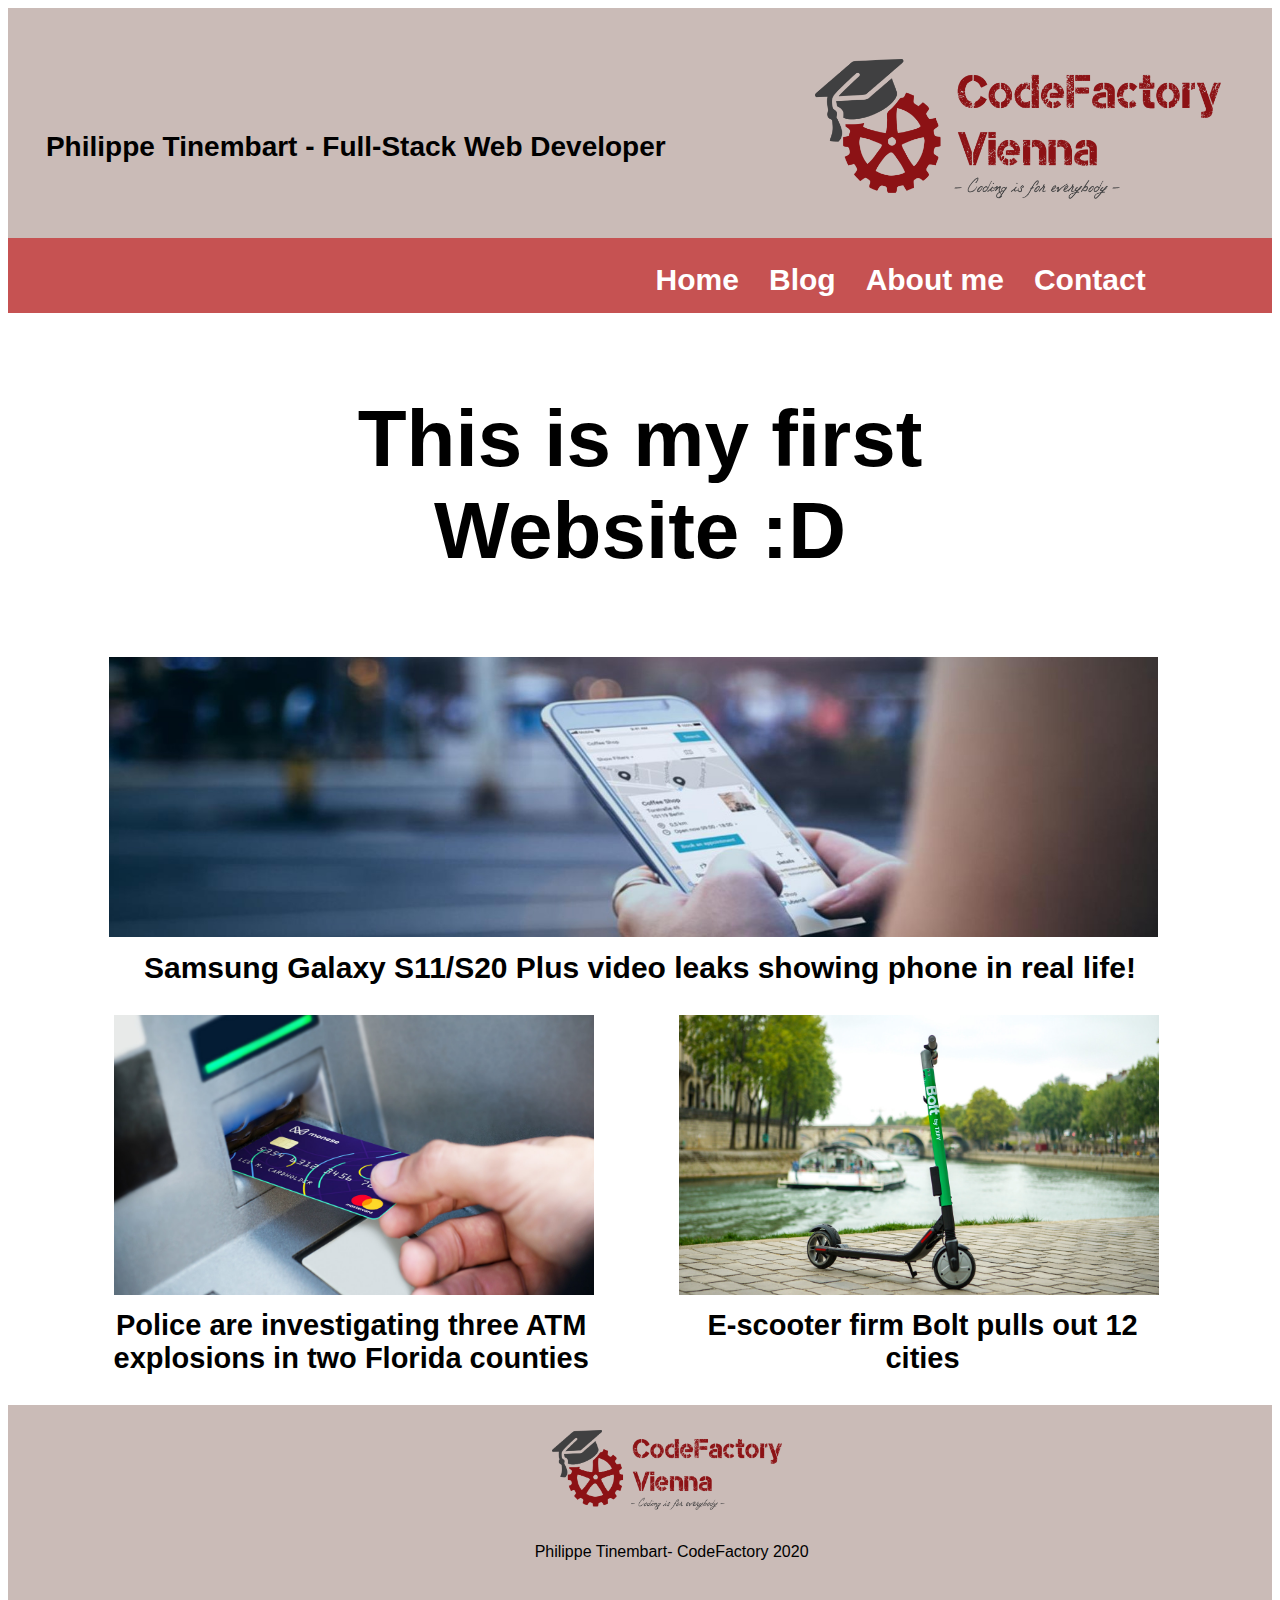
<file: index.html>
<!DOCTYPE html>
<html lang="en">
<head>
	<meta name="viewport" content="width=device-width, initial-scale=1.0">
	<meta charset="utf-8">
	<meta http-equiv="X-UA-Compatible" content="IE=edge">
	<title>CodeReview01</title>
	<link rel="stylesheet" href="stylesheet.css">
</head>
<body>

	<header id="header">
		<div id="headsection">
			<img id="headerlogo" src="logo.png" alt="CodeFactoryLogo">
			<div id="phil"><p>Philippe Tinembart - Full-Stack Web Developer</p></div>
			
		</div>
	</header>
	
		
		<nav>
			<ul id="navbar">
				<li><a href="contact.html" title="Contact">Contact</a></li>
				<li><a href="aboutme.html" title="About Me">About me</a></li>
				<li><a href="blog.html" title="Blog">Blog</a></li>
				<li><a href="index.html" title="Home">Home</a></li>
			</ul>	
		</nav>
	
	<div id="content">
		<div id="introduction">
			<p>This is my first <br>Website :D</p>
			
		</div>

		<div id="phone">
			<img id="samsung" src="samsung.jpg" alt="Phone">
			<figcaption id="subsamsung">Samsung Galaxy S11/S20 Plus video leaks showing phone in real life!</figcaption>
			
		</div>

		<div id="columns">
			<div class="row">
				<img id="ATM" src="ATM.jpg" alt="ATM">
				<figcaption id="atmcapt">Police are investigating three ATM explosions in two Florida counties</figcaption>
			</div>
			<div class="row">
				<img id="scooter" src="scooter.jpg" alt="scooter">
				<figcaption id="scootercapt">E-scooter firm Bolt pulls out 12<br> cities</figcaption>
				
			</div>
		</div>

	<footer>
		
	
		<div id="footer">
			<img id="footerlogo" src="logo.png" alt="CodeFactoryLogo">
			<p id="footertext" align="center">Philippe Tinembart- CodeFactory 2020</p>
			
		</div>
			
	</footer>


	</div>
	
	
</body>
</html>
</file>
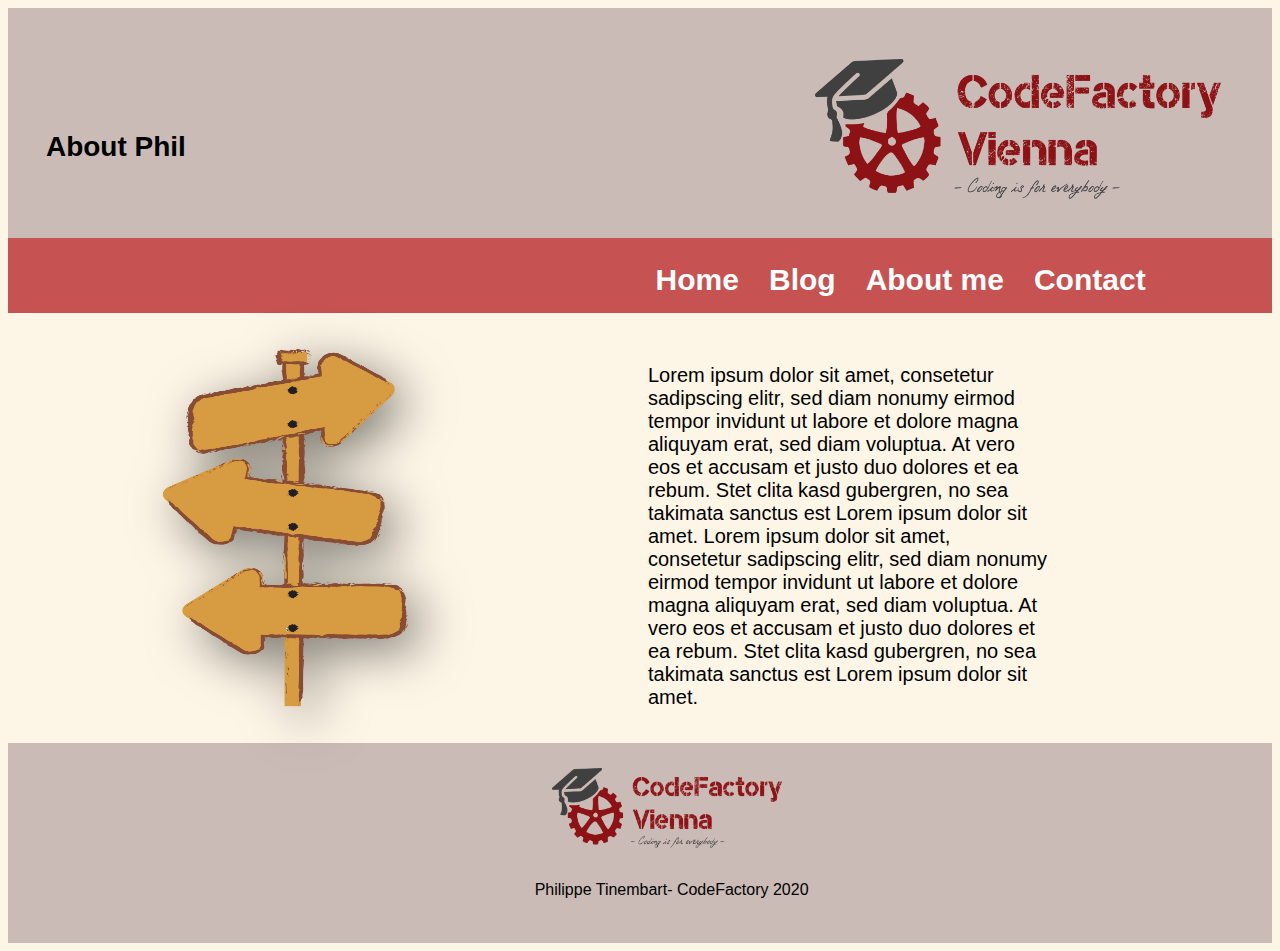
<file: aboutme.html>
<!DOCTYPE html>
<html id="aboutme">
<head>
	<meta charset="utf-8">
	<meta http-equiv="X-UA-Compatible" content="IE=edge">
	<title>about me</title>
	<link rel="stylesheet" href="stylesheet.css">
</head>
<body>

	<header id="header">
		<div id="headsection">
			<img id="headerlogo" src="logo.png" alt="CodeFactoryLogo">
			<div id="phil"><p>About Phil</p></div>
			
		</div>
	</header>

	<nav>
			<ul id="navbar">
				<li><a href="contact.html" title="Contact">Contact</a></li>
				<li><a href="aboutme.html" title="About Me">About me</a></li>
				<li><a href="blog.html" title="Blog">Blog</a></li>
				<li><a href="index.html" title="Home">Home</a></li>
			</ul>	
		</nav>

	<div id="contentPart">
		
			<img id="signal" src="signal.png" alt="signpost">
			
			
	
		<div id="AboutPhil">
			<p>Lorem ipsum dolor sit amet, consetetur sadipscing elitr, sed diam nonumy eirmod tempor invidunt ut labore et dolore magna aliquyam erat, sed diam voluptua. At vero eos et accusam et justo duo dolores et ea rebum. Stet clita kasd gubergren, no sea takimata sanctus est Lorem ipsum dolor sit amet. Lorem ipsum dolor sit amet, consetetur sadipscing elitr, sed diam nonumy eirmod tempor invidunt ut labore et dolore magna aliquyam erat, sed diam voluptua. At vero eos et accusam et justo duo dolores et ea rebum. Stet clita kasd gubergren, no sea takimata sanctus est Lorem ipsum dolor sit amet.</p>		
		</div>

		
		

	</div>






	<footer>
		
	
		<div id="footer">
			<img id="footerlogo" src="logo.png" alt="CodeFactoryLogo">
			<p id="footertext" align="center">Philippe Tinembart- CodeFactory 2020</p>
			
		</div>
			
	</footer>	
	
</body>
</html>
</file>
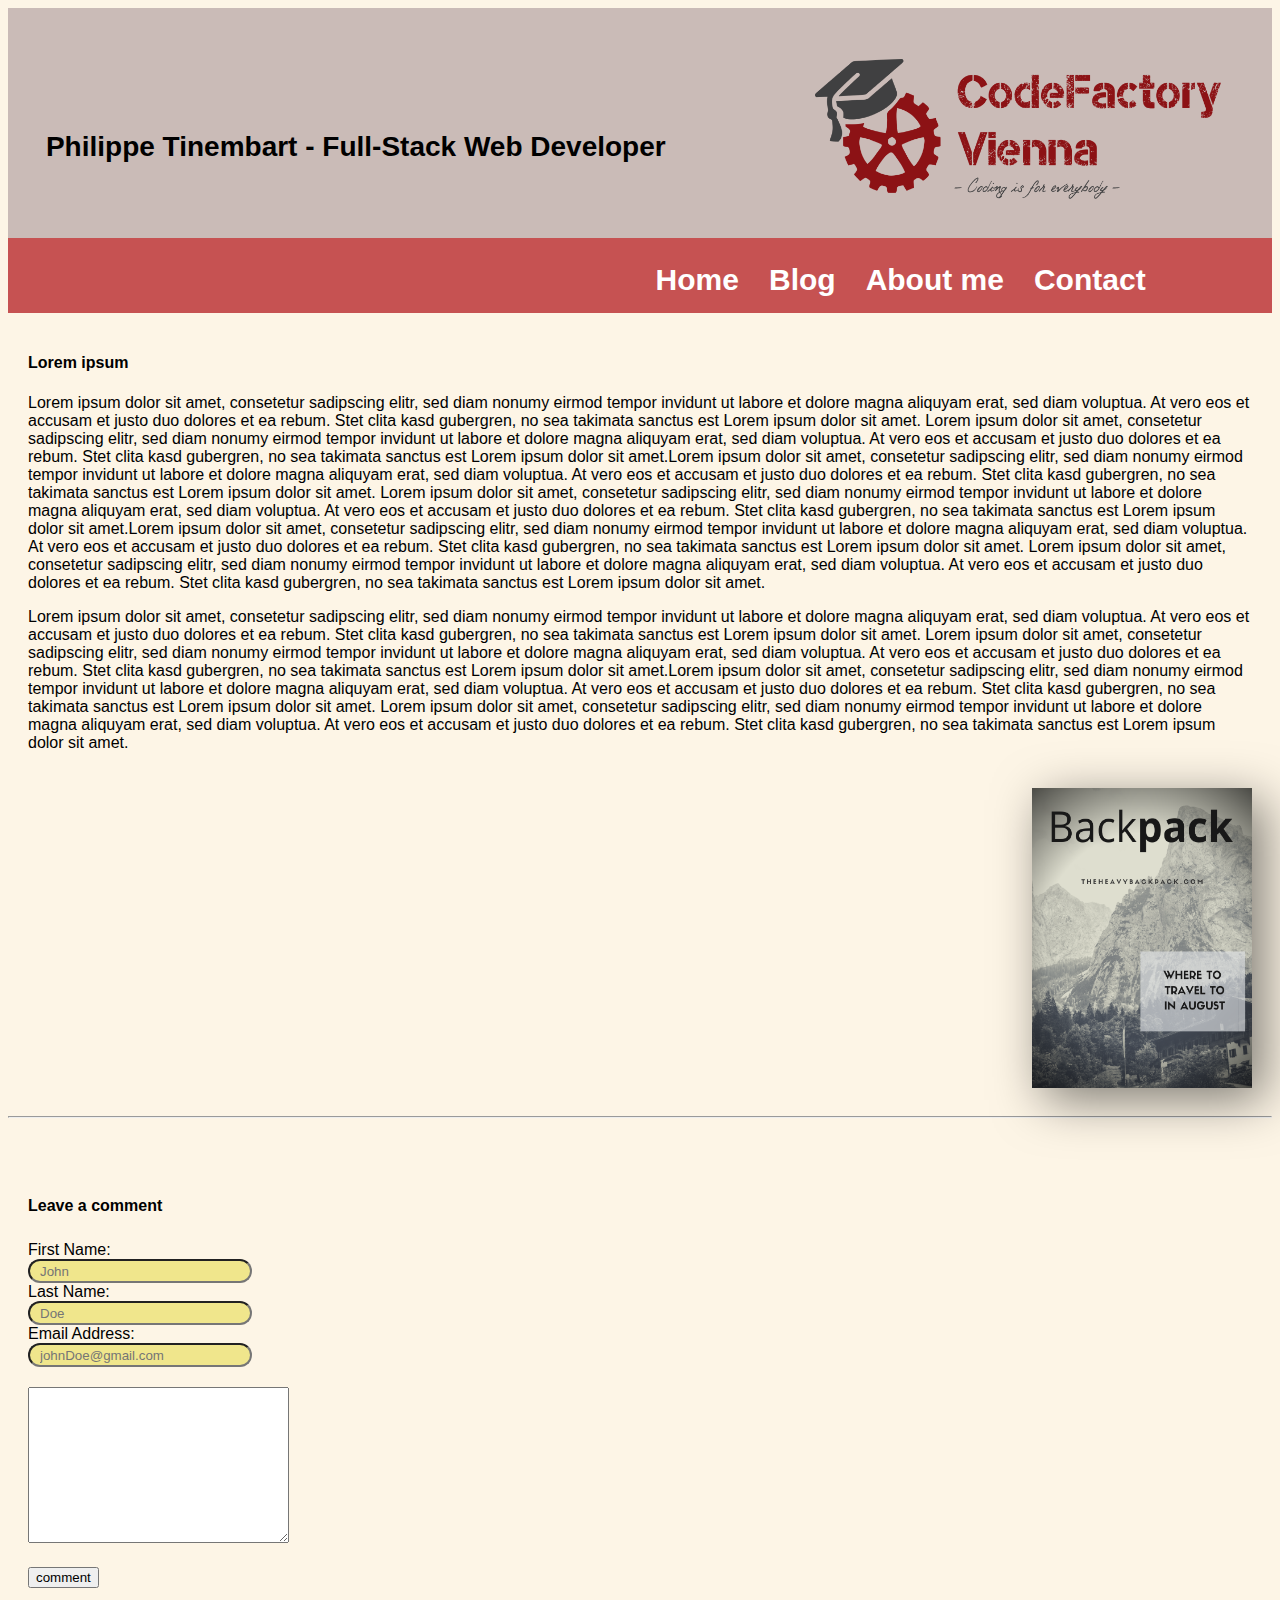
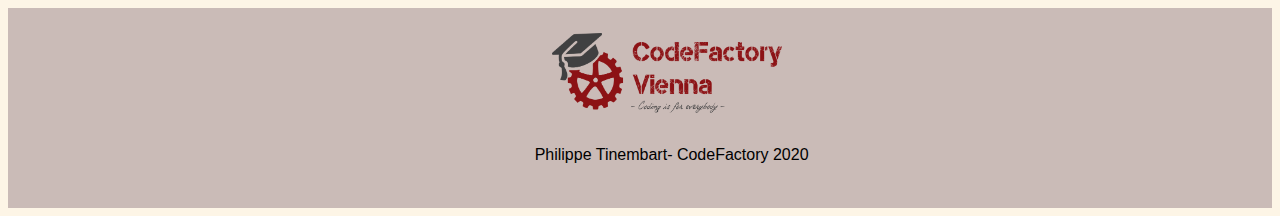
<file: august.html>
<!DOCTYPE html>
<html id="augustblogpage"
<head>
	<meta charset="utf-8">
	<meta http-equiv="X-UA-Compatible" content="IE=edge">
	<title>augustblog</title>
	<link rel="stylesheet" href="stylesheet.css">
</head>
<body>
	<header id="header">
		<div id="headsection">
			<img id="headerlogo" src="logo.png" alt="CodeFactoryLogo">
			<div id="phil"><p>Philippe Tinembart - Full-Stack Web Developer</p></div>
			
		</div>
	</header>
	
		
		<nav>
			<ul id="navbar">
				<li><a href="contact.html" title="Contact">Contact</a></li>
				<li><a href="aboutme.html" title="About Me">About me</a></li>
				<li><a href="blog.html" title="Blog">Blog</a></li>
				<li><a href="index.html" title="Home">Home</a></li>
			</ul>	
		</nav>

<div id="blogcolumn">
	<div class="augustblog"><h4>Lorem ipsum</h4>
			<p>Lorem ipsum dolor sit amet, consetetur sadipscing elitr, sed diam nonumy eirmod tempor invidunt ut labore et dolore magna aliquyam erat, sed diam voluptua. At vero eos et accusam et justo duo dolores et ea rebum. Stet clita kasd gubergren, no sea takimata sanctus est Lorem ipsum dolor sit amet. Lorem ipsum dolor sit amet, consetetur sadipscing elitr, sed diam nonumy eirmod tempor invidunt ut labore et dolore magna aliquyam erat, sed diam voluptua. At vero eos et accusam et justo duo dolores et ea rebum. Stet clita kasd gubergren, no sea takimata sanctus est Lorem ipsum dolor sit amet.Lorem ipsum dolor sit amet, consetetur sadipscing elitr, sed diam nonumy eirmod tempor invidunt ut labore et dolore magna aliquyam erat, sed diam voluptua. At vero eos et accusam et justo duo dolores et ea rebum. Stet clita kasd gubergren, no sea takimata sanctus est Lorem ipsum dolor sit amet. Lorem ipsum dolor sit amet, consetetur sadipscing elitr, sed diam nonumy eirmod tempor invidunt ut labore et dolore magna aliquyam erat, sed diam voluptua. At vero eos et accusam et justo duo dolores et ea rebum. Stet clita kasd gubergren, no sea takimata sanctus est Lorem ipsum dolor sit amet.Lorem ipsum dolor sit amet, consetetur sadipscing elitr, sed diam nonumy eirmod tempor invidunt ut labore et dolore magna aliquyam erat, sed diam voluptua. At vero eos et accusam et justo duo dolores et ea rebum. Stet clita kasd gubergren, no sea takimata sanctus est Lorem ipsum dolor sit amet. Lorem ipsum dolor sit amet, consetetur sadipscing elitr, sed diam nonumy eirmod tempor invidunt ut labore et dolore magna aliquyam erat, sed diam voluptua. At vero eos et accusam et justo duo dolores et ea rebum. Stet clita kasd gubergren, no sea takimata sanctus est Lorem ipsum dolor sit amet.</p>
			<p>Lorem ipsum dolor sit amet, consetetur sadipscing elitr, sed diam nonumy eirmod tempor invidunt ut labore et dolore magna aliquyam erat, sed diam voluptua. At vero eos et accusam et justo duo dolores et ea rebum. Stet clita kasd gubergren, no sea takimata sanctus est Lorem ipsum dolor sit amet. Lorem ipsum dolor sit amet, consetetur sadipscing elitr, sed diam nonumy eirmod tempor invidunt ut labore et dolore magna aliquyam erat, sed diam voluptua. At vero eos et accusam et justo duo dolores et ea rebum. Stet clita kasd gubergren, no sea takimata sanctus est Lorem ipsum dolor sit amet.Lorem ipsum dolor sit amet, consetetur sadipscing elitr, sed diam nonumy eirmod tempor invidunt ut labore et dolore magna aliquyam erat, sed diam voluptua. At vero eos et accusam et justo duo dolores et ea rebum. Stet clita kasd gubergren, no sea takimata sanctus est Lorem ipsum dolor sit amet. Lorem ipsum dolor sit amet, consetetur sadipscing elitr, sed diam nonumy eirmod tempor invidunt ut labore et dolore magna aliquyam erat, sed diam voluptua. At vero eos et accusam et justo duo dolores et ea rebum. Stet clita kasd gubergren, no sea takimata sanctus est Lorem ipsum dolor sit amet.</p>
		</div>
	<div class="augustblog">
		<img id="coverAugust" src="AUGUST.png" alt="August">	
	</div>
	
	</div>
</div>

<hr>

<div id="commenttitle">
		<h4>Leave a comment</h4>
		
	</div>

	<form id="commentsection">
		<div id="yourinfo">
			First Name:<br>
			<input class="ip" type="text" name="firstname" placeholder="John"><br>
			Last Name:<br>
			<input class="ip" type="text" name="lastname" placeholder="Doe"><br>
			Email Address:<br>
			<input class="ip" type="text" name="Emailaddress" placeholder="johnDoe@gmail.com"><br>
		</div>

		<div id="commentfield">
			<textarea id="comment" name="comment" rows="10" cols="30">
			</textarea>
		</div>

		<div id="commentbutton">
		 	<input type="Submit" name="comment" value="comment">
		 </div>

	 </form>
	





		 <footer>
		
	
		<div id="footer">
			<img id="footerlogo" src="logo.png" alt="CodeFactoryLogo">
			<p id="footertext" align="center">Philippe Tinembart- CodeFactory 2020</p>
			
		</div>
			
	</footer>		




</body>
</html>
</file>
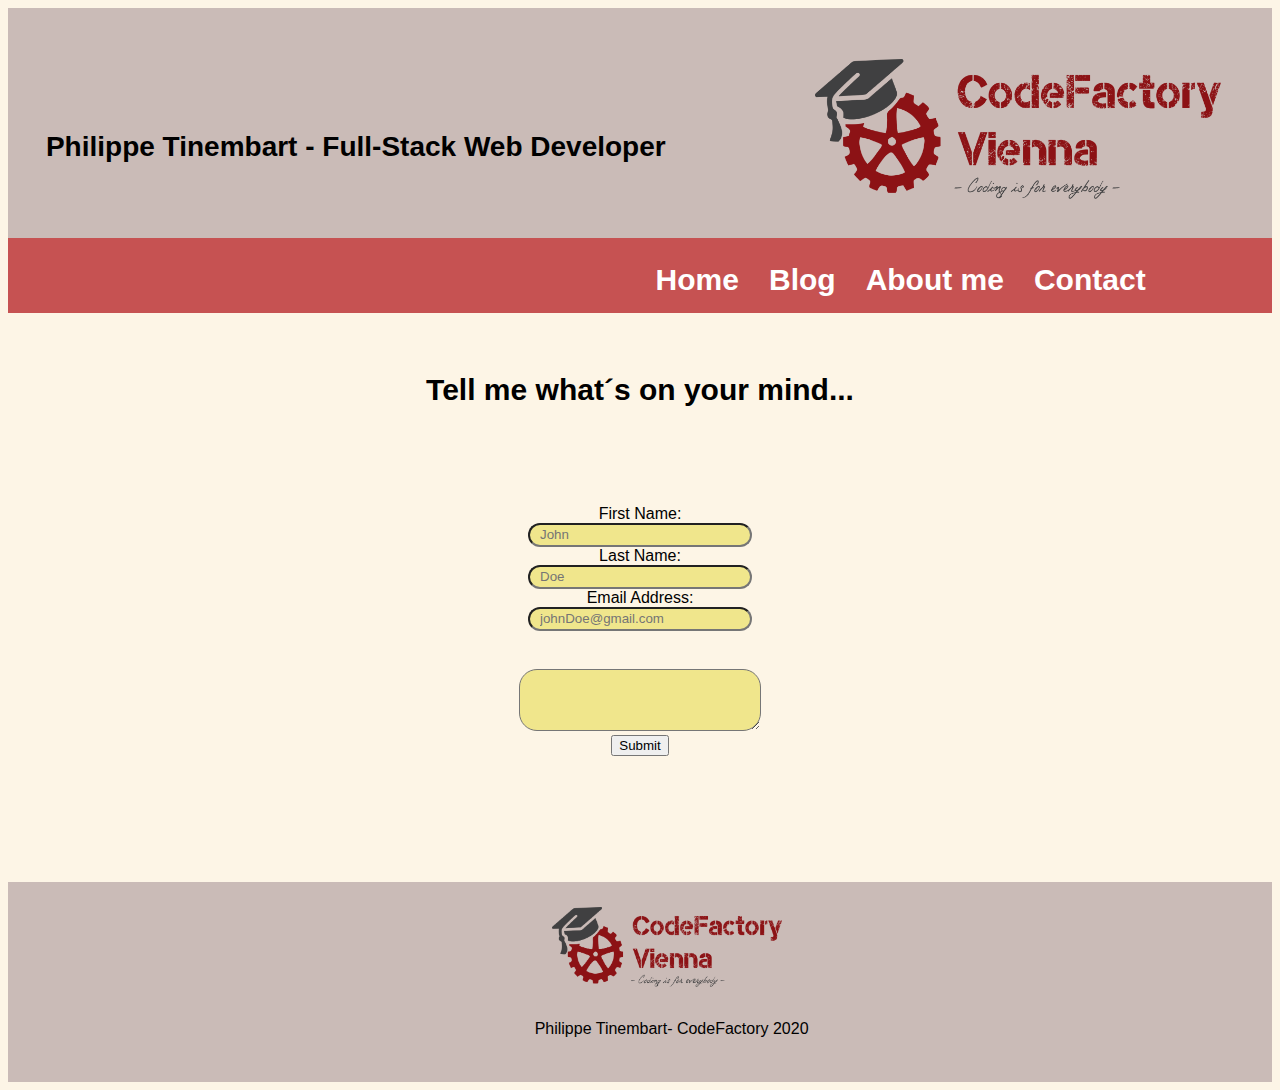
<file: contact.html>
<!DOCTYPE html>
<html id="contactpage">
<head>
	<meta charset="utf-8">
	<meta http-equiv="X-UA-Compatible" content="IE=edge">
	<title>Contact</title>
	<link rel="stylesheet" href="stylesheet.css">

</head>
<body>
	<header id="header">
		<div id="headsection">
			<img id="headerlogo" src="logo.png" alt="CodeFactoryLogo">
			<div id="phil"><p>Philippe Tinembart - Full-Stack Web Developer</p></div>
			
		</div>
	</header>
	
		
		<nav>
			<ul id="navbar">
				<li><a href="contact.html" title="Contact">Contact</a></li>
				<li><a href="aboutme.html" title="About Me">About me</a></li>
				<li><a href="blog.html" title="Blog">Blog</a></li>
				<li><a href="index.html" title="Home">Home</a></li>
			</ul>	
		</nav>

	<div id="contacttitle">
		<h4>Tell me what´s on your mind...</h4>
		
	</div>

	<form>
		<div id="personalia">
			First Name:<br>
			<input class="ip" type="text" name="firstname" placeholder="John"><br>
			Last Name:<br>
			<input class="ip" type="text" name="lastname" placeholder="Doe"><br>
			Email Address:<br>
			<input class="ip" type="text" name="Emailaddress" placeholder="johnDoe@gmail.com"><br>
		</div>

		<div id="contact">
			<textarea id="feedback" name="Feedback" rows="10" cols="30">
			</textarea>
		</div>

		<div id="button">
		 	<input type="Submit" name="Submit" value="Submit">
		 </div>

	 </form>


	 <footer>
		
	
		<div id="footer">
			<img id="footerlogo" src="logo.png" alt="CodeFactoryLogo">
			<p id="footertext" align="center">Philippe Tinembart- CodeFactory 2020</p>
			
		</div>
			
	</footer>	
	
</body>
</html>
</file>
<file: stylesheet.css>
body{
	font-family: 'PT Sans', sans-serif;
	max-width: auto;
}

/*-------------------------------Standard header settings-----------------*/

#header {
	background-color: #CABBB7;
	height: 230px;
	max-width: 100%;

}

#headerlogo{
	float: right;
	height: 140px;
	width: auto;
	padding-top: 4%;
	padding-right: 4%;
	
}

#phil{
	font-size: 28px;
	font-weight: bold;
	padding-top: 7.5%;
	height: 100px;
	padding-left: 3%;
	
}
/*----------------------------------Navigation Bar */

nav {
	background-color: #C65252;
	height: 75px;
	
}

#navbar {
	list-style-type: none;
	overflow: hidden;
	margin: 0;
	margin-right: 8%;
	padding: 2%;
	
}

#navbar li {
	float: right;
	
}

#navbar li a {
	color: white;
	font-size: 30px;
	display: block;
	padding: 0%;
	padding-left: 30px;
	text-decoration: none;
	font-weight: bold;
	
}

/*---------------------------This is my first website part*/

#introduction {
	text-align: center;
	font-size: 80px;
	font-weight: bold;
		
}

/*------------------------------------------pictures part*/

#samsung {
	height: 280px;
	width: 83%;
	padding-left: 8%;
	max-width: auto;

}

#subsamsung{
	font-size: 30px;
	text-align: center;
	font-weight: bold;
	padding-bottom: 30px;
	padding-top: 10px;
	

}

#columns {
	column-count: 2;
	max-width: auto;

}

#ATM{
	width: 480px;
	height: 280px;
	margin-left: 17%;
	max-width: auto;
}

#scooter{
	width: 480px;
	height: 280px;
	margin-left: 5%;
	max-width: auto;
}

#atmcapt{
	font-size: 29px;
	text-align: center;
	font-weight: bold;
	padding-bottom: 30px;
	padding-top: 10px;
	padding-left: 10%;
}

#scootercapt{
	font-size: 29px;
	text-align: center;
	font-weight: bold;
	padding-bottom: 30px;
	padding-top: 10px;
	padding-right: 12%;
}

/*-------------------------------------------standard footer settings---------------*/

#footer{
	background-color: #CABBB7;
	max-width: 100%;
	height: 200px;
	max-width: auto;
}

#footerlogo{
	width: 230px;
	height: 80px;
	padding-left: 43%;
	padding-top: 2%;
	max-width: auto;
}

#footertext{
	padding-top: 1%;
	text-align: center;
	padding-left: 5%;
	max-width: auto;
}


/*----------------------------------contact form---------------*/

#contactpage{
	background-color: OldLace;
}

#contacttitle{
	text-align: center;
	padding: 20px;
	font-size: 30px;
}

#personalia {
	text-align: center;
	padding: 3%;
}

.ip{
	border-radius: 15px;
    background: khaki;
    padding: 10px; 
    width: 200px;
    height: 0px;
}

#contact{
	text-align: center;
	;
}

#feedback{
	border-radius: 18px;
    background: khaki;
    padding: 20px; 
    width: 200px;
    height: 20px;

}

#button{
	text-align: center;
	border-radius: 18px	;
	padding-bottom: 10%;
}


/*------------------------------aboutme--------------------*/

#aboutme{
	background-color: oldlace;
}

#contentPart{
	column-count: 2;
}



#signal{
	height: 370px;
	width: 300px;
	text-align: left;
	padding-left: 20%;
	padding-top: 5%;
	-webkit-filter: drop-shadow(12px 12px 25px rgba(0,0,0,0.5));
	padding-bottom: 4%;
}

#AboutPhil{
	font-size: 20px;
	text-align: left;
	width: 400px;
	padding-right: 0;
	padding-top: 5%;

}

#heart{
	font-size: 15px;
	padding-left: 21%;
}


/*----------------------------------------------blogpage------------------*/

#blogpage{
	background-color: oldlace;
}

#blog {
	text-align: center;
}

.cover{
	column-count: 6;
	height: 370px;
	width: 300px;
	padding: 5px;
	padding-top: 1%;
	-webkit-filter: drop-shadow(12px 12px 25px rgba(0,0,0,0.5));

}

#blogtitle{
	text-align: center;
	padding: 20px;
	font-size: 30px;
}

#vlog {
	text-align: center;
	-webkit-filter: drop-shadow(12px 12px 25px rgba(0,0,0,0.5));
	padding: 20px;

}


/*----------------------------------augustblogpage----------------------*/

#augustblogpage{
	background-color: oldlace;
}

#blogcolumn{
	column-count: 1;
	padding: 20px;
}

#coverAugust{
	height: 300px;
	width: 220px;
	padding-top:  20px;
	-webkit-filter: drop-shadow(12px 12px 25px rgba(0,0,0,0.5));
	float:  right;
}

#augustblog{
	height: 20%;

}

#commenttitle{
	padding-top: 50px;
	padding-left: 20px;
}

#commentsection{
	padding-top: 5px;
	padding-left: 20px;
}

#commentfield{
	padding-top: 20px;
}

#commentbutton{
	padding-bottom: 20px;
	padding-top: 20px;
}
</file>
